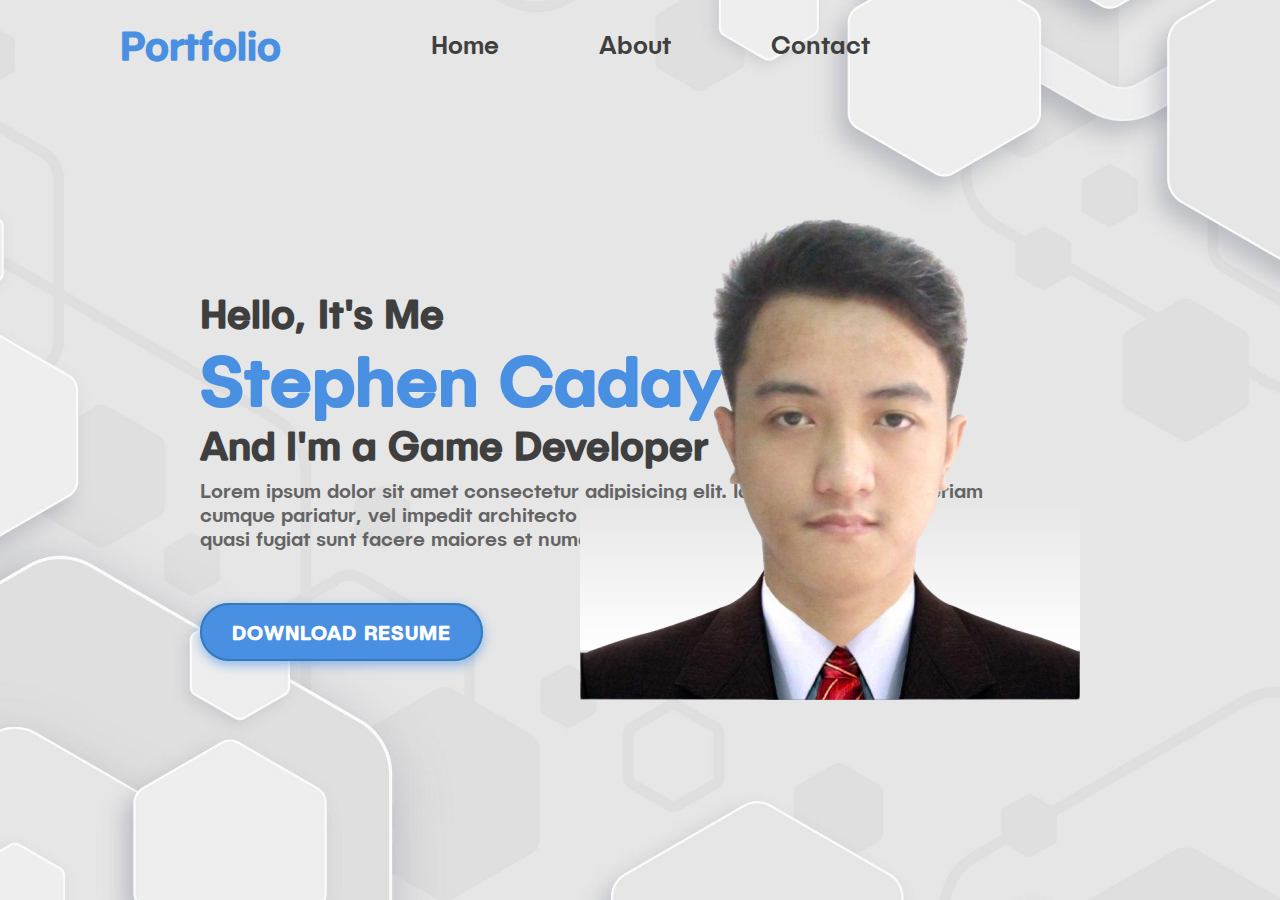
<file: docs/index.html>
<!DOCTYPE html>
<html lang="en">

<head>
    <meta charset="UTF-8">
    <meta name="viewport" content="width=device-width, initial-scale=1.0">
    <link rel="stylesheet" href="CSS/style.css">
    <title>Document</title>
</head>

<body>
    <div class="menu">
        <a>Portfolio</a>
        <a href="index.html">Home</a>
        <a href="about.html">About</a>
        <a href="contact.html">Contact</a>
    </div>
    <div class="content">
        <p>Hello, It's Me <br>
            <span id="name">Stephen Caday <br></span>
            And I'm a Game Developer
        </p>
        <p id="random">
            Lorem ipsum dolor sit amet consectetur adipisicing elit. Id, libero nostrum aperiam cumque pariatur, vel
            impedit architecto distinctio esse natus fugit deleniti dolor quasi fugiat sunt facere maiores et numquam!
        </p>
        <a id="resume" href="img/Sample Resume.docx" download>DOWNLOAD RESUME</a>
    </div>
    <span class="dot"></span>
    <img src="img/noback.png">
    <script src="JS/index.js"></script>
</body>

</body>

</html>
</file>
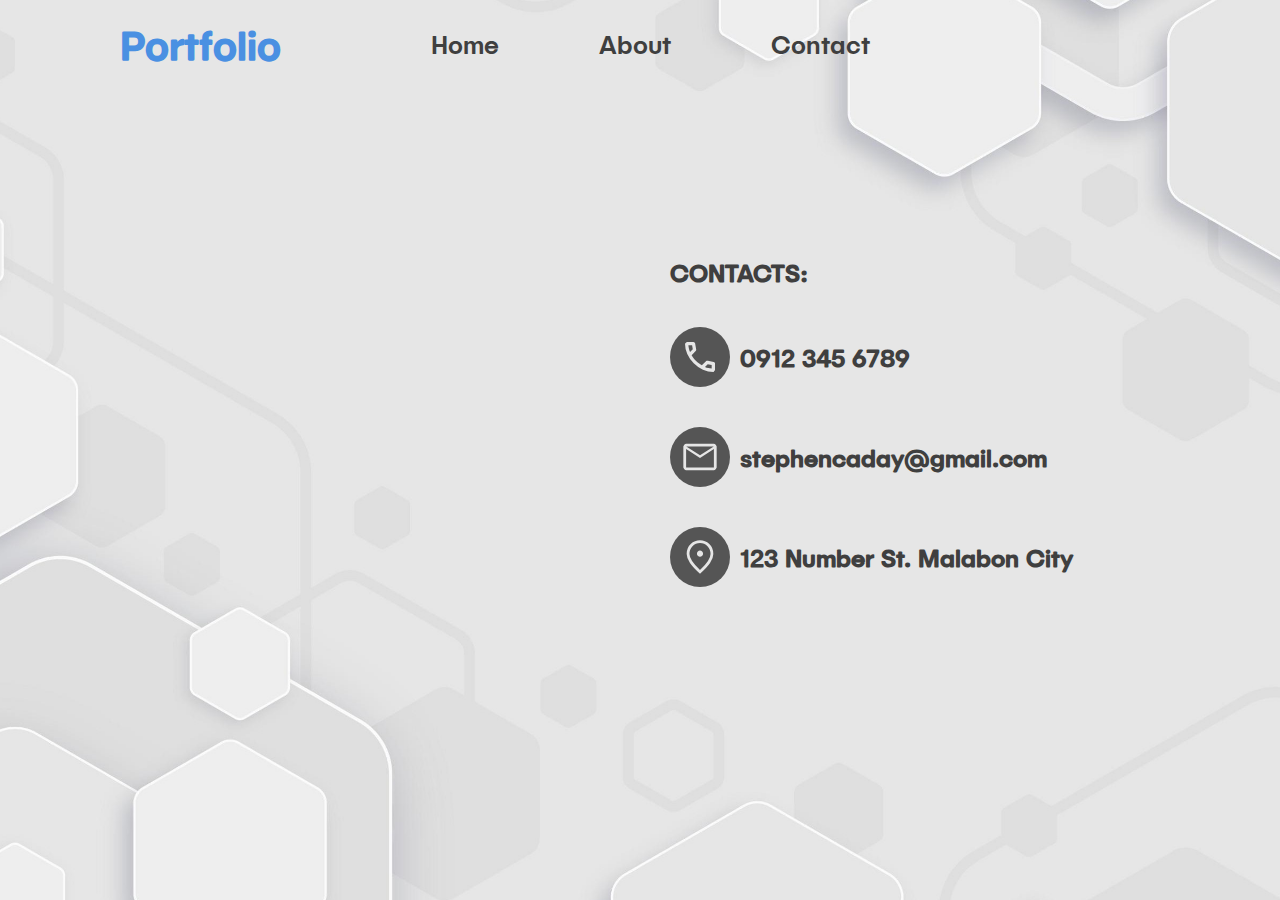
<file: docs/contact.html>
<!DOCTYPE html>
<html lang="en">

<head>
    <meta charset="UTF-8">
    <meta name="viewport" content="width=device-width, initial-scale=1.0">
    <link rel="stylesheet" href="CSS/style.css">
    <title>Document</title>
</head>

<body>
    <div class="menu">
        <a>Portfolio</a>
        <a href="index.html">Home</a>
        <a href="about.html">About</a>
        <a href="contact.html">Contact</a>
    </div>
    <div class="contacts">
        <p>CONTACTS:</p>
        <p><svg xmlns="http://www.w3.org/2000/svg" height="24px" viewBox="0 -960 960 960" width="24px" fill="3f3f3f"><path d="M798-120q-125 0-247-54.5T329-329Q229-429 174.5-551T120-798q0-18 12-30t30-12h162q14 0 25 9.5t13 22.5l26 140q2 16-1 27t-11 19l-97 98q20 37 47.5 71.5T387-386q31 31 65 57.5t72 48.5l94-94q9-9 23.5-13.5T670-390l138 28q14 4 23 14.5t9 23.5v162q0 18-12 30t-30 12ZM241-600l66-66-17-94h-89q5 41 14 81t26 79Zm358 358q39 17 79.5 27t81.5 13v-88l-94-19-67 67ZM241-600Zm358 358Z"/></svg> 0912 345 6789</p>
        <p><svg xmlns="http://www.w3.org/2000/svg" height="40px" viewBox="0 -960 960 960" width="40px" fill="3f3f3f"><path d="M146.67-160q-27 0-46.84-19.83Q80-199.67 80-226.67v-506.66q0-27 19.83-46.84Q119.67-800 146.67-800h666.66q27 0 46.84 19.83Q880-760.33 880-733.33v506.66q0 27-19.83 46.84Q840.33-160 813.33-160H146.67ZM480-454.67 146.67-670v443.33h666.66V-670L480-454.67Zm0-66.66 330.67-212H150l330 212ZM146.67-670v-63.33V-226.67-670Z"/></svg> stephencaday@gmail.com</p>
        <p><svg xmlns="http://www.w3.org/2000/svg" height="40px" viewBox="0 -960 960 960" width="40px" fill="3f3f3f"><path d="M480.06-486.67q30.27 0 51.77-21.56 21.5-21.55 21.5-51.83 0-30.27-21.56-51.77-21.55-21.5-51.83-21.5-30.27 0-51.77 21.56-21.5 21.55-21.5 51.83 0 30.27 21.56 51.77 21.55 21.5 51.83 21.5ZM480-168q129.33-118 191.33-214.17 62-96.16 62-169.83 0-114.86-73.36-188.1-73.36-73.23-179.97-73.23T300.03-740.1q-73.36 73.24-73.36 188.1 0 73.67 63 169.83Q352.67-286 480-168Zm0 88Q319-217 239.5-334.5T160-552q0-150 96.5-239T480-880q127 0 223.5 89T800-552q0 100-79.5 217.5T480-80Zm0-480Z"/></svg> 123 Number St. Malabon City</p>
        <script src="JS/index.js"></script>
</body>

    </div>

</body>

</html>
</file>
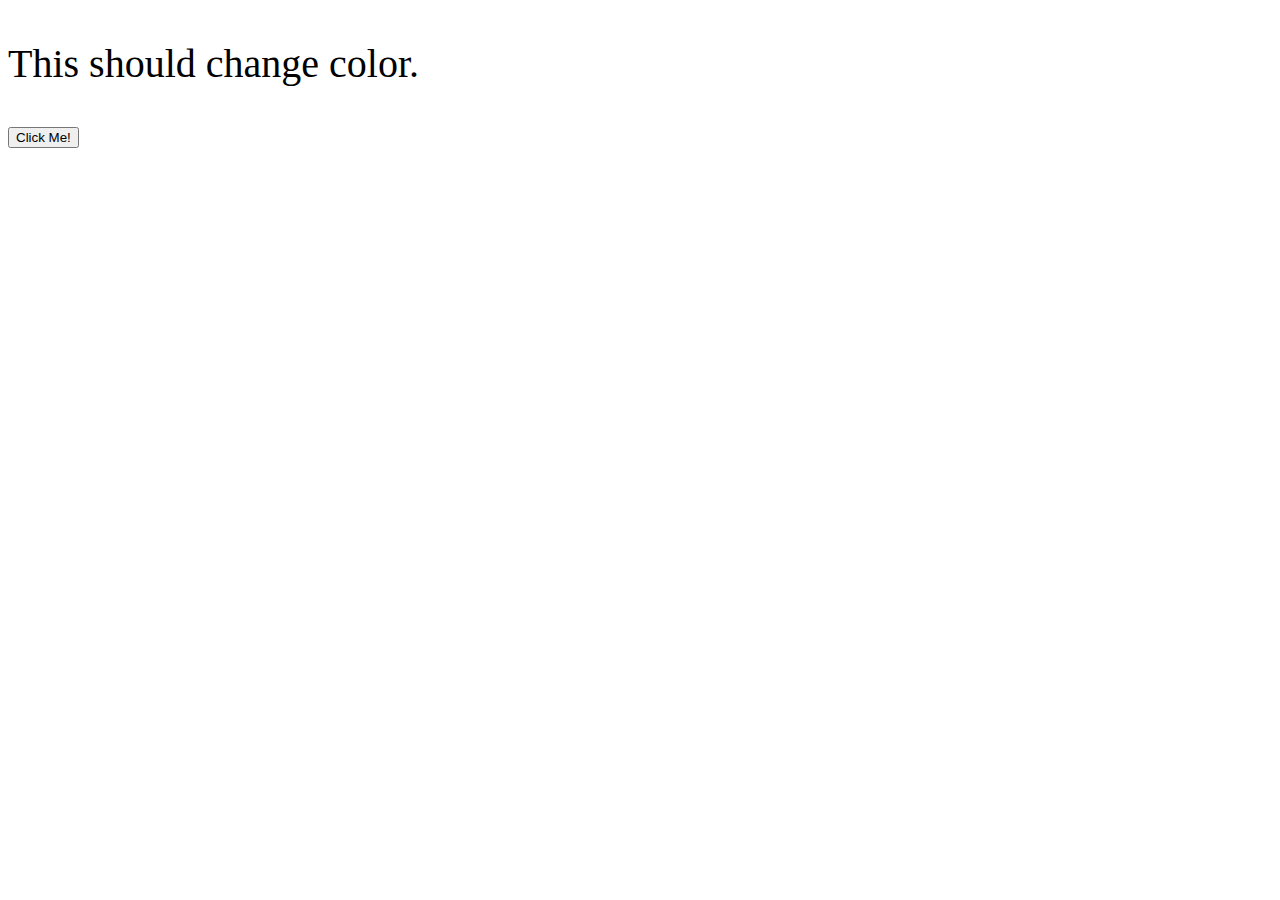
<file: IPT_ACTIVITY/Activity 5 - Color.html>
<!DOCTYPE html>
<html lang="en">
<head>
    <meta charset="UTF-8">
    <meta name="viewport" content="width=device-width, initial-scale=1.0">
    <title>Document</title>
    <style>
        #text {
            font-size: 40px;
        }
    </style>
</head>
<body>
    <p id="text">This should change color.</p>

    <button onclick="cycleColor()">Click Me!</button>

    <script>
        let colorIndex = 0;

      
        function cycleColor() {
            const textElement = document.getElementById('text');
            
            if (colorIndex === 0) {
                textElement.style.color = 'red';
                colorIndex = 1;
            } else if (colorIndex === 1) {
                textElement.style.color = 'black';
                colorIndex = 2;
            } else if (colorIndex === 2) {
                textElement.style.color = 'green';
                colorIndex = 3;
            } else if (colorIndex === 3) {
                textElement.style.color = 'blue';
                colorIndex = 0;
            }
        }

    </script>
</body>
</html>
</file>
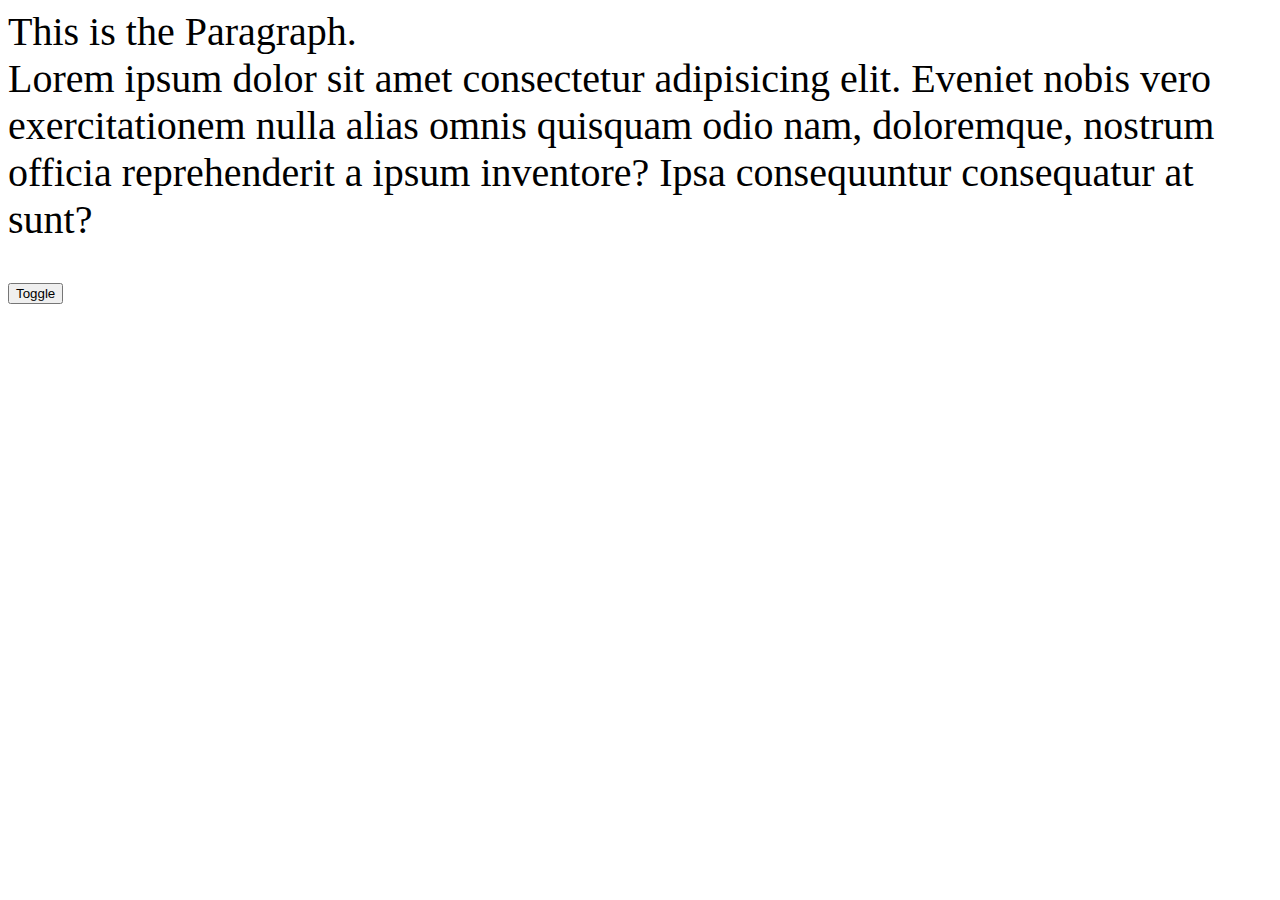
<file: IPT_ACTIVITY/Activity 5 - Visibility.html>
<DOCTYPE html>
<html lang="en">
<head>
    <meta charset="UTF-8">
    <meta name="viewport" content="width=device-width, initial-scale=1.0">
    <title>Document</title>
    <style>
        #text {
            font-size: 40px;
        }
    </style>
</head>
<body>
    <p id="text">This is the Paragraph.<br>
        Lorem ipsum dolor sit amet consectetur adipisicing elit. Eveniet nobis vero exercitationem nulla alias omnis quisquam odio nam, doloremque, nostrum officia reprehenderit a ipsum inventore? Ipsa consequuntur consequatur at sunt?
    </p>

    <button onclick="toggleVisibility()">Toggle</button>

    <script>
     
        function toggleVisibility() {
            const textElement = document.getElementById('text');
           
            if (textElement.style.display === 'none') {
                textElement.style.display = 'block';
            } else {
                textElement.style.display = 'none';
            }
        }
    </script>
</body>
</html>
</file>
<file: docs/CSS/style.css>
/* Resetting margins */
* {
    margin: 0;
}

html {
    min-height: 100vh;
    background-image: url(../img/11.jpg);
    background-position: center;
    background-repeat: no-repeat;
    background-size: cover;
}

/* Font-face definitions */
@font-face {
    font-family: publicamd;
    src: url(../img/publica/PublicaSansRound-Md.otf);
}

@font-face {
    font-family: publicalt;
    src: url(../img/publica/PublicaSansRound-Lt.otf);
}

/* Body styling */
body {
    font-family: publicamd;
    color: rgb(63, 63, 63);
    overflow: hidden;
}

/* Menu styling */
.menu {
    display: flex;
    padding: 20px;
    gap: 100px;
    justify-content: flex-start;
    align-items: center;
}

/* Links styling */
a {
    text-decoration: none;
    color: rgb(63, 63, 63);
    font-size: 25px;
}

a:hover {
    color: #4A90E2;
}

a:active {
    color: #33659e;
}

a:first-child {
    margin-left: 100px;
    margin-right: 50px;
    font-weight: bold;
    font-size: 40px;
    color: #4A90E2;
}

/* Content section styling */
.content {
    width: 800px;
    margin-top: 200px;
    margin-left: 200px;
    font-size: 40px;
    animation-name: slideUp;
    animation-duration: 1s;
}

p {
    font-weight: bold;
}

/* Specific styles for name and random text */
#name {
    font-size: 70px;
    color: #4A90E2;
}

#random {
    font-weight: initial;
    font-size: 20px;
    color: rgb(100, 100, 100);
    margin-top: 10px;
    margin-bottom: 50px;
}

/* Resume button styling */
#resume {
    background-color: #4A90E2;
    color: #fff;
    box-shadow: 0px 4px 12px rgba(74, 144, 226, 0.6);
    border: 2px solid #357ABD;
    border-radius: 30px;
    padding: 15px 30px;
    font-size: 20px;
    font-weight: bold;
    letter-spacing: 1px;
    margin: 20px 0;
    cursor: pointer;
}

#resume:hover {
    background-color: #357ABD;
    box-shadow: 0px 6px 15px rgba(74, 144, 226, 0.8);
    transform: translateY(-4px);
}

#resume:active {
    background-color: #2A5D84;
    box-shadow: 0px 3px 8px rgba(74, 144, 226, 0.5);
    transform: translateY(1px);
}

/* Image and dot element positioning */
img {
    position: absolute;
    top: 200px;
    right: 200px;
    width: 500px;
    animation-name: slideUpSlow;
    animation-duration: 2s;
}

.dot {
    position: absolute;
    top: 500px;
    right: 200px;
    width: 500px;
    height: 150px;
    background-image: linear-gradient(#e6e6e6, white);
    animation-name: slideUpSlow;
    animation-duration: 2s;
}

/* Contact Page */
.contacts {
    display: flex;
    justify-content: center;
    align-items: flex-start;
    margin-left: 650px;
    margin-top: 150px;
    font-size: 24px;
    flex-direction: column;
    animation-name: slideUp;
    animation-duration: 1s;
}

.contacts p {
    display: flex;
    align-items: center;
    gap: 10px;
    padding: 20px;
}

.contacts svg {
    height: 40px;
    width: 40px;
    fill: #e6e6e6;
    padding: 10px;
    border-radius: 50%;
    background-color: #555555;
}

/* About Page */
.abouts {
    width: 1300px;
    display: flex;
    flex-direction: column;
    justify-content: center;
    align-items: flex-start;
    margin-left: 300px;
    margin-top: 150px;
    font-size: 30px;
    color: rgb(63, 63, 63);
    animation-name: slideUp;
    animation-duration: 1s;
}

#abtpara {
    font-family: publicalt;
    text-indent: 100px;
}
</file>
